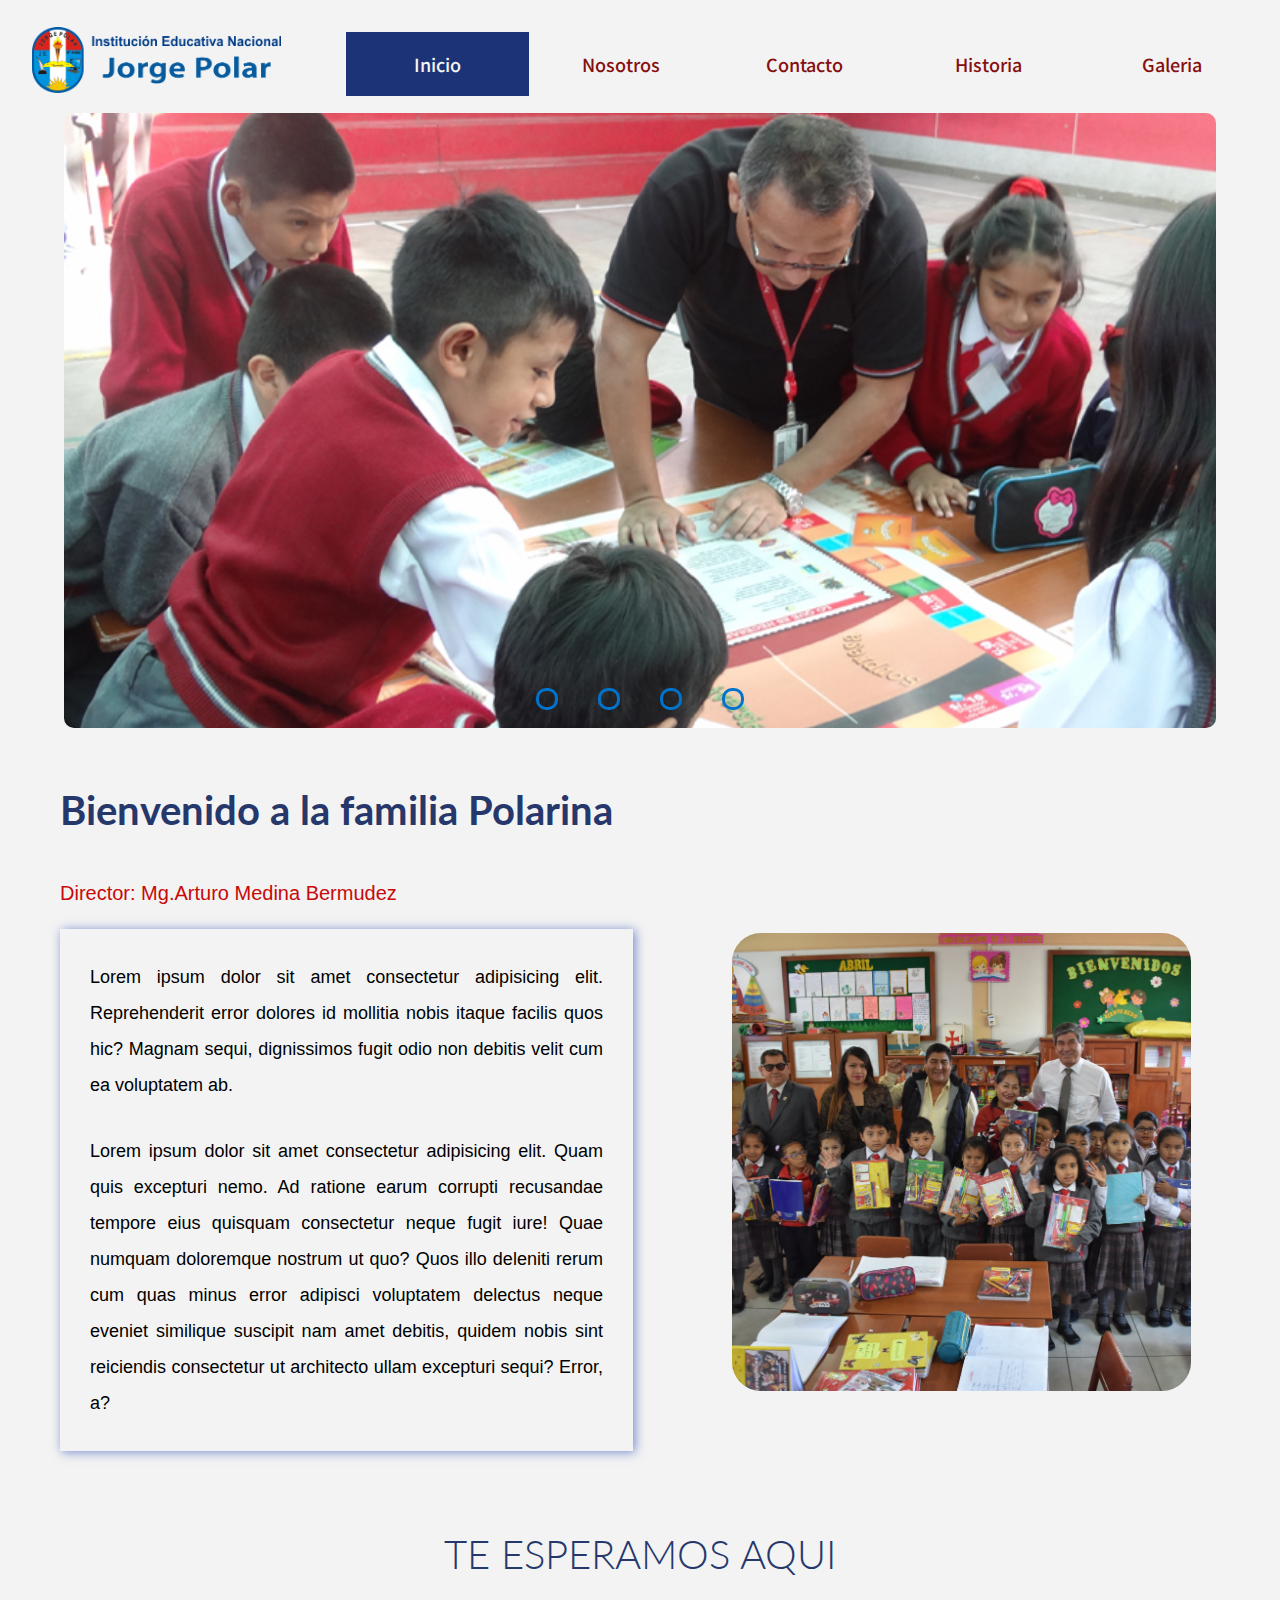
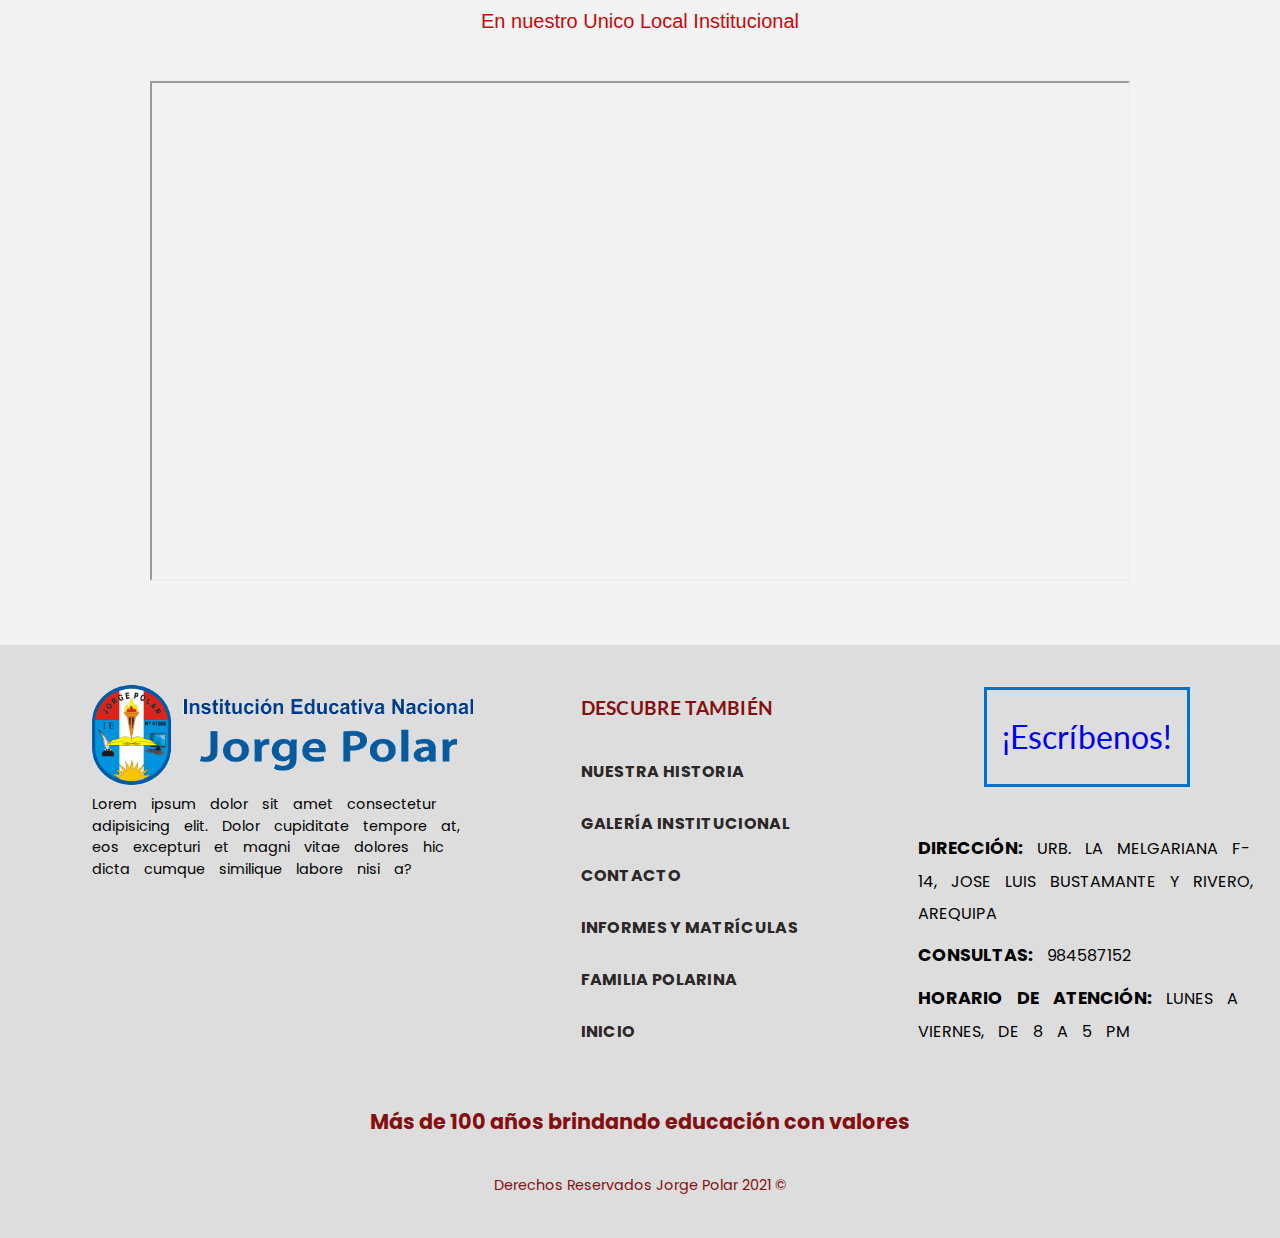
<file: index.html>
<!DOCTYPE html>
<html lang="es">
  <head>
    <meta charset="UTF-8" />
    <meta http-equiv="X-UA-Compatible" content="IE=edge" />
    <meta name="viewport" content="width=device-width, initial-scale=1.0" />
    <!-- CSS -->
    <!-- Normalize -->
    <link rel="stylesheet" href="../css/normalize.css"/>

    <!-- header -->
    <link rel="stylesheet" href="../css/sheader.css" />
    <!-- Nuevo Slider -->
    <link rel="stylesheet" href="../css/sslider.css" />
    <!-- slider -->
    <!-- <link rel="stylesheet" href="../css/sslider.css"> -->
    <!-- footer -->
    <link rel="stylesheet" href="../css/sfooter.css" />
    <!-- general -->
    <link rel="stylesheet" href="../css/sindex.css" />

    <!-- bibliotecas externas -->
    <!-- slider -->
    <!-- font-awesome -->
    <link
      rel="stylesheet"
      href="https://cdnjs.cloudflare.com/ajax/libs/font-awesome/5.15.3/css/all.min.css"
    />
    <!-- footer -->
    <!-- fontastic -->
    <link
      href="https://file.myfontastic.com/ABrTt3XXcw5n6XSnDJgBNA/icons.css"
      rel="stylesheet"
    />

    <!-- fuentes -->
    <!-- General Preconect -->
    <link rel="preconnect" href="https://fonts.googleapis.com" />
    <link rel="preconnect" href="https://fonts.gstatic.com" crossorigin />
    <link
      href="https://fonts.googleapis.com/css2?family=Lato:wght@700&family=PT+Sans:ital,wght@0,700;1,700&family=Poppins:wght@400;500&display=swap"
      rel="stylesheet"
    />
    <link
      rel="stylesheet"
      href="https://fonts.googleapis.com/css2?family=Noto+Sans+JP:wght@400;500;700&display=swap"
    />
    <!-- CSS rules to specify families

        font-family: 'Lato', sans-serif;
        font-family: 'Poppins', sans-serif;
        font-family: 'PT Sans', sans-serif;
        font-family: 'Noto Sans JP', sans-serif; -->

    <title>Colegio Jorge polar</title>
    <link rel="shortcut icon" href="../assets/icons/iconoWebJP.png" type="image/x-icon">
  </head>
  <body id="inicio">
    <!-- Este script .JS invocará al código HTML del Header -->
    
      <script src="../js/jsHeaderGenerator.js"></script>
      

    <!-- ================ SLIDER ================================== -->
    <!-- mandar a un comprimido js -->
    <section class="Contenedor_slider">
      <script src="../js/jssliderGenerator.js"></script>

    </section>

    <!-- ========================Fin SLIDER ========================-->
    <div class="container-present">
      <div class="content-derecha">
        <div class="titulo">
          <h1>Bienvenido a la familia Polarina</h1>
          <span class="subtitulo">Director: Mg.Arturo Medina Bermudez</span>
        </div>
        <article class="texto-present">
          <p class="parrafo parrafo-1">
            Lorem ipsum dolor sit amet consectetur adipisicing elit.
            Reprehenderit error dolores id mollitia nobis itaque facilis quos
            hic? Magnam sequi, dignissimos fugit odio non debitis velit cum ea
            voluptatem ab.
          </p>
          <p class="parrafo parrafo-2">
            Lorem ipsum dolor sit amet consectetur adipisicing elit. Quam quis
            excepturi nemo. Ad ratione earum corrupti recusandae tempore eius
            quisquam consectetur neque fugit iure! Quae numquam doloremque
            nostrum ut quo? Quos illo deleniti rerum cum quas minus error
            adipisci voluptatem delectus neque eveniet similique suscipit nam
            amet debitis, quidem nobis sint reiciendis consectetur ut architecto
            ullam excepturi sequi? Error, a?
          </p>
        </article>
      </div>
      <div class="content-izquierda">
        <div class="media-present">
          <img src="../assets/img/inicio/donacion_utiles-director_profe_alcalde-muni.jpg" alt=""/>
        </div>
      </div>
    </div>

    <section class="foot-of-page">
      <div class="txto-ubicacion">
        <p class="t-ubicacion">TE ESPERAMOS AQUI</p>
        <span class="subtitulo"> En nuestro Unico Local Institucional </span>
        <div class="responsive-iframe">
          <!-- se le aplica div para un hack CSS   -->
          <iframe
            class="iframe"
            src="https://www.google.com/maps/embed?pb=!1m18!1m12!1m3!1d1913.4795701592438!2d-71.52231671123148!3d-16.426901427546568!2m3!1f0!2f0!3f0!3m2!1i1024!2i768!4f13.1!3m3!1m2!1s0x91424b21c842310f%3A0x4410360734137a11!2sIE%20Jorge%20Polar!5e0!3m2!1ses-419!2spe!4v1619240961167!5m2!1ses-419!2spe"
            loading="lazy"
          >
          </iframe>
        </div>
      </div>
    </section>
    <!-- Script .js que invocará al footer en todas las páginas -->
    
      <script src="../js/jsFooterGenerator.js"></script>

    <!-- js -->
    <!-- header -->
    <script src="../js/jsheader.js"></script>
    <!-- Animación de Slider -->
    <script src="../js/jssliderAnimation.js"></script>
  </body>
</html>
</file>
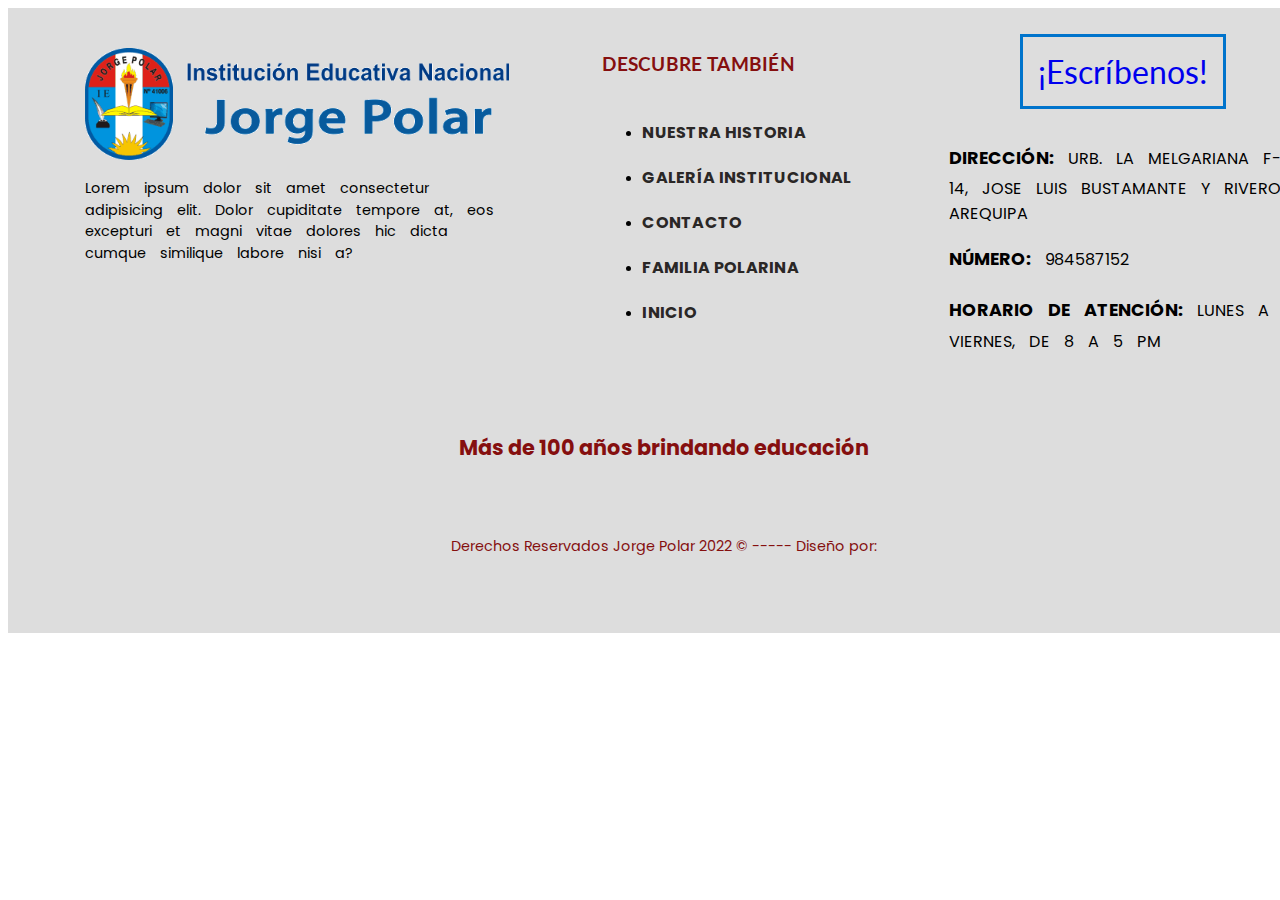
<file: html/footer.html>
<!DOCTYPE html>
<html lang="es">
<head>
    <meta http-equiv="X-UA-Compatible" content="IE=7">
    <meta charset="UTF-8">
    <meta http-equiv="X-UA-Compatible" content="IE=edge">
    <meta name="viewport" content="width=device-width, initial-scale=1.0">
    <!-- CSS -->
    <link rel="stylesheet" href="../css/sfooter.css">

    <!-- Librerias externas -->
    <!-- Font Wesome 5 -->
    <link rel="stylesheet" href="https://cdnjs.cloudflare.com/ajax/libs/font-awesome/5.15.4/css/all.min.css" integrity="sha512-1ycn6IcaQQ40/MKBW2W4Rhis/DbILU74C1vSrLJxCq57o941Ym01SwNsOMqvEBFlcgUa6xLiPY/NS5R+E6ztJQ==" crossorigin="anonymous" referrerpolicy="no-referrer" />

    <!-- fuentes de letras -->
    <link rel="preconnect" href="https://fonts.googleapis.com">
    <link rel="preconnect" href="https://fonts.gstatic.com" crossorigin>
    <link href="https://fonts.googleapis.com/css2?family=Lato:wght@700&family=PT+Sans:ital,wght@0,700;1,700&family=Poppins:wght@400;500&display=swap" rel="stylesheet">
  <!-- CSS rules to specify families

        font-family: 'Lato', sans-serif;
        font-family: 'Poppins', sans-serif;
        font-family: 'PT Sans', sans-serif; -->
</head>
<body>
    <section class="footer_container footer_grid" >
        <div class="footer_section_1" >
            <div class="footer_Parent_img_logo">
                <img class="img_logo" src="../assets/icons/Logo-Oficial_Nav&Footer.png" alt="Logo, Colegio Jorge Polar">
                <p>
                    Lorem ipsum dolor sit amet consectetur adipisicing elit. Dolor cupiditate tempore at, eos excepturi et magni vitae dolores hic dicta cumque similique labore nisi a?
                </p>
            </div>
        </div>

        <div class="footer_section_2" >
            <header class="section_2_titulo">
                <h4>Descubre también</h4>
            </header>
            <ul>
                <li><a href="http://" target="_blank">Nuestra historia</a></li>
                <li><a href="http://" target="_blank">Galería Institucional</a></li>
                <li><a href="http://" target="_blank">Contacto</a></li>
                <li><a href="http://" target="_blank">Familia Polarina</a></li>
                <li><a href="http://" target="_blank">Inicio</a></li>
            </ul>
        </div>
        <div class="footer_section_3" >
            <div class="parent_button">
                <div class="button_escribenos">
                    <a href="form.html">¡Escríbenos!</a>
                </div>
            </div>
            <div class="footer_informacion_institucional">
                <p class=""> <span>Dirección:</span> URb. La melgariana F-14, Jose Luis Bustamante y Rivero, Arequipa</p>
                <p class="" ><span>número:</span> 984587152</p>
                <p class="" ><span>Horario de Atención:</span> Lunes a viernes, de 8 a 5 pm</p>
            </div>
        </div>
        <div class="footer_section_4">
            <p class="footer_frase_final">Más de 100 años brindando educación</p>
            <p><span><bold>Derechos Reservados</bold></span> Jorge Polar 2022 &copy;
                 ----- Diseño por: <a href="https://www.facebook.com/people/Yuri-Abel/100011773231589/" Y. A. Escóbar
            </p>
        </div>
    </section>

</body>

</html>
</file>
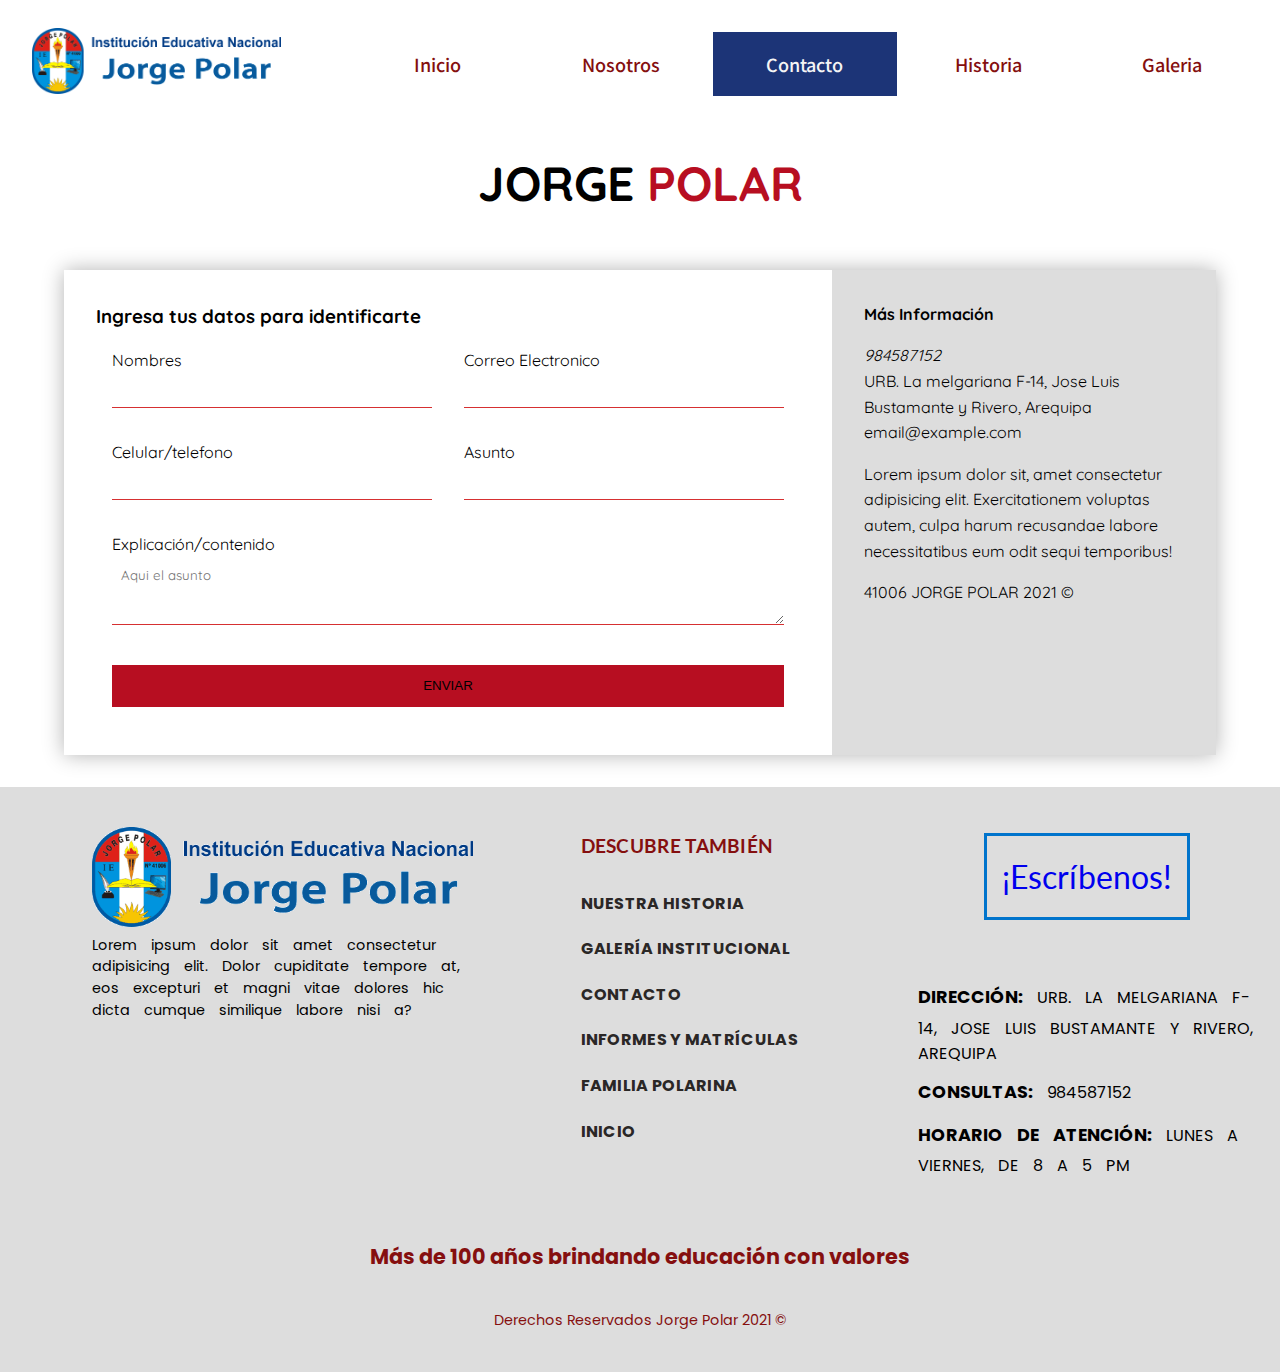
<file: html/form.html>
<!DOCTYPE html>
<html lang="es">

<head>
    <meta charset="UTF-8">
    <meta http-equiv="X-UA-Compatible" content="IE=edge">
    <meta name="viewport" content="width=device-width, initial-scale=1.0">
    <!-- CSS -->
    <link rel="stylesheet" href="../css/sform.css">
     <!-- header -->
     <link rel="stylesheet" href="../css/sheader.css">
     <!-- footer -->
     <link rel="stylesheet" href="../css/sfooter.css">

    <!-- Fonts -->
    <link rel="preconnect" href="https://fonts.gstatic.com">
    <link href="https://fonts.googleapis.com/css2?family=Quicksand:wght@400;500&display=swap" rel="stylesheet">
    <!-- General Preconect -->
    <link rel="preconnect" href="https://fonts.googleapis.com">
    <link rel="preconnect" href="https://fonts.gstatic.com" crossorigin>
    <link href="https://fonts.googleapis.com/css2?family=Lato:wght@700&family=PT+Sans:ital,wght@0,700;1,700&family=Poppins:wght@400;500&display=swap" rel="stylesheet">
    
        <!-- CSS rules to specify families
    
        font-family: 'Lato', sans-serif;
        font-family: 'Poppins', sans-serif;
        font-family: 'PT Sans', sans-serif; -->
    
    <!-- librerias externas -->
    <!-- ANIMACIONES CSS ANIMATE -->
    <link rel="stylesheet" href="https://cdnjs.cloudflare.com/ajax/libs/animate.css/4.1.1/animate.min.css" />

    <!-- Iconos de FONTASTIC -->
    <link href="https://file.myfontastic.com/ABrTt3XXcw5n6XSnDJgBNA/icons.css" rel="stylesheet">
            
    <title> Informes y Consultas | I.E. deJorge Polar</title>
    <link rel="shortcut icon" href="../assets/icons/iconoWebJP.png" type="image/x-icon">

</head>

<body id="contacto">
    <script src="../js/jsHeaderGenerator.js"></script>
    <div class="content">
        <h1 class="logo_en_letras animate__animated animate__bounce ">
            JORGE <span class="span">POLAR</span>
        </h1>
        <div class="contact-wrapper">
            <div class="contact-form">
                <h3 class="animate__animated animate__fadeInLeft">
                    Ingresa tus datos para identificarte
                </h3>
                <form id="form" action="https://formspree.io/f/mayaklkb" method="POST">
                    <p>
                        <label for="#nombre">Nombres</label>
                        <input class="animate__animated animate__bounce" name="nombre" type="text" id="nombre" required>
                    </p>
                    <p>
                        <label for="#email">Correo Electronico</label>
                        <input class="animate__animated animate__bounce" name="email" type="email" id="email" required>
                    </p>
                    <p>
                        <label for="celular">Celular/telefono</label>
                        <input class="animate__animated animate__bounce" type="phone" name="contacto" id="celular"
                            required>
                    </p>
                    <p>
                        <label for="">Asunto</label>
                        <input class="animate__animated animate__bounce" type="text" id="asunto" name="razon/asunto"
                            required>
                    </p>
                    <p class="block">
                        <label for="">Explicación/contenido</label>
                        <textarea class="animate__animated animate__bounce" name="contenido-message" id="mensaje"
                            required rows="3" placeholder="Aqui el asunto"></textarea>
                    </p>
                    <p class="block">
                        <button style="display:inline-block" type="submit">
                            Enviar
                        </button>
                    </p>
                </form>
            </div>


            <div class="contact-info">
                <h4>
                    Más Información
                </h4>
                <ul>
                    <li>
                        <i class="icon-phone">984587152</i>
                    </li>
                    <li class="icon-location">URB. La melgariana F-14, Jose Luis Bustamante y Rivero, Arequipa</li>
                    <li class="icon-mail">email@example.com</li>
                </ul>
                <p>
                    Lorem ipsum dolor sit, amet consectetur adipisicing elit. Exercitationem voluptas autem, culpa harum
                    recusandae labore necessitatibus eum odit sequi temporibus!
                </p>
                <p>
                    41006 JORGE POLAR 2021 &copy;
                </p>
            </div>
        </div>
    </div>
    <script src="../js/jsFooterGenerator.js"></script>
    <!-- js scripts -->
    <script>
        const $form = document.querySelector('#form');

        $form.addEventListener('submit', handleSubmit);

        async function handleSubmit(event){
           event.preventDefault()
           const form = new formData(this)
           const response = await fetch(this.action, {
                method: this.method, 
                body: form,
                headers:{
                    'Accept':'aplication/json'
                }
           })
           if (response.ok){
                this.reset()
                alert('Gracias por escribirnos, ya recibimos tu mensaje')
           }
        }
    </script>
</body>

</html>
</file>
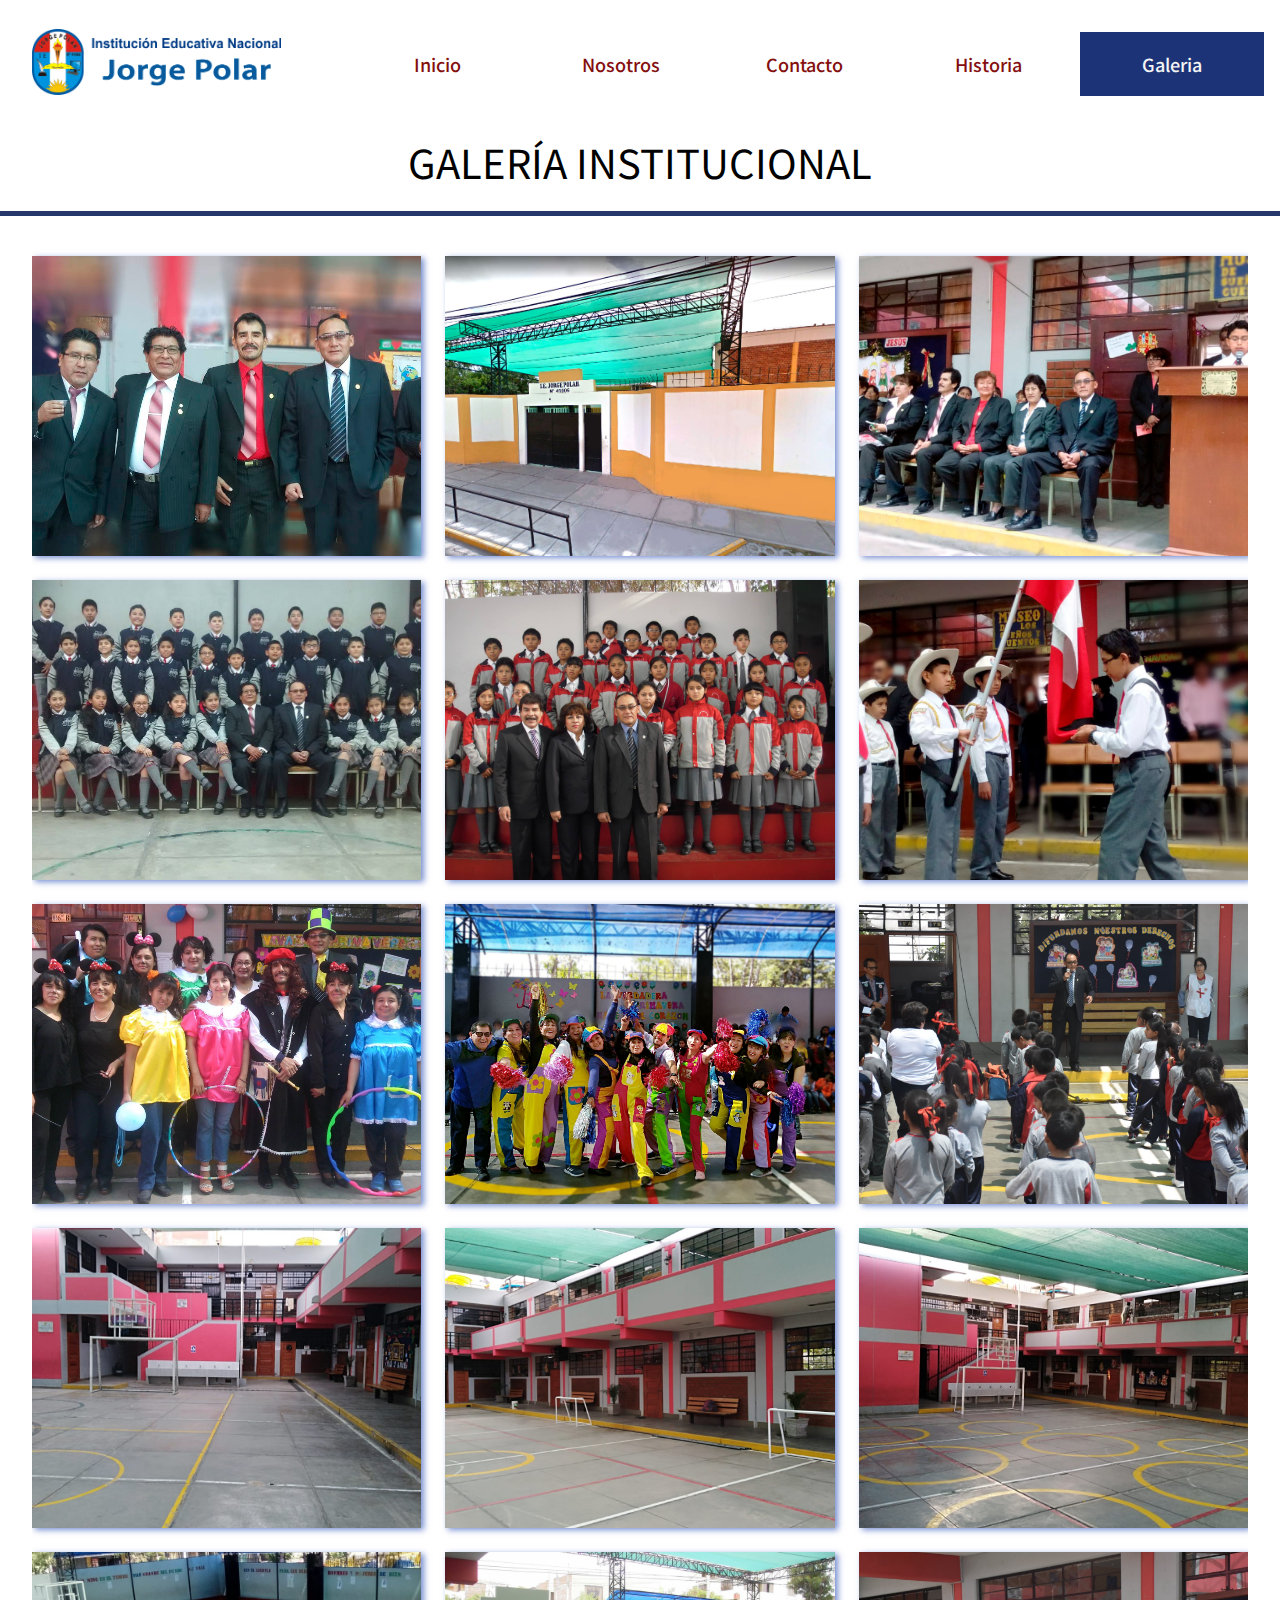
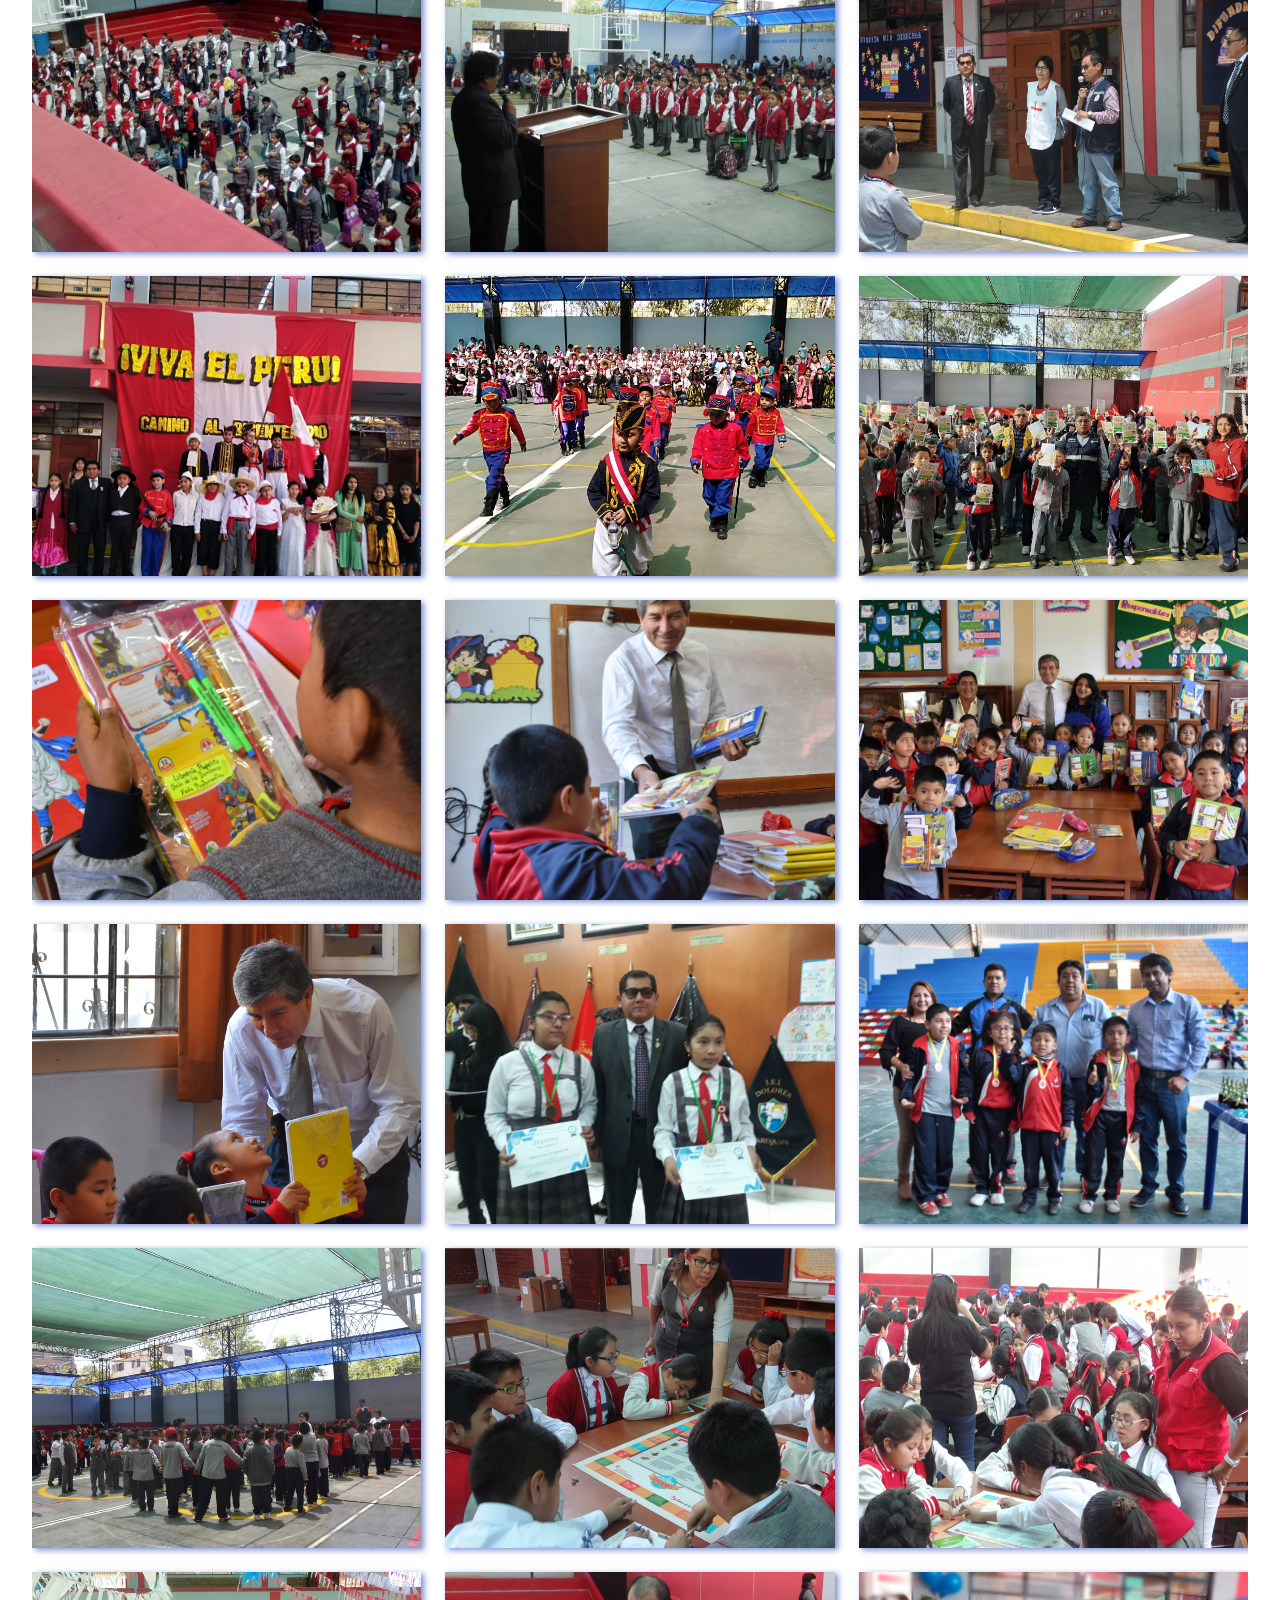
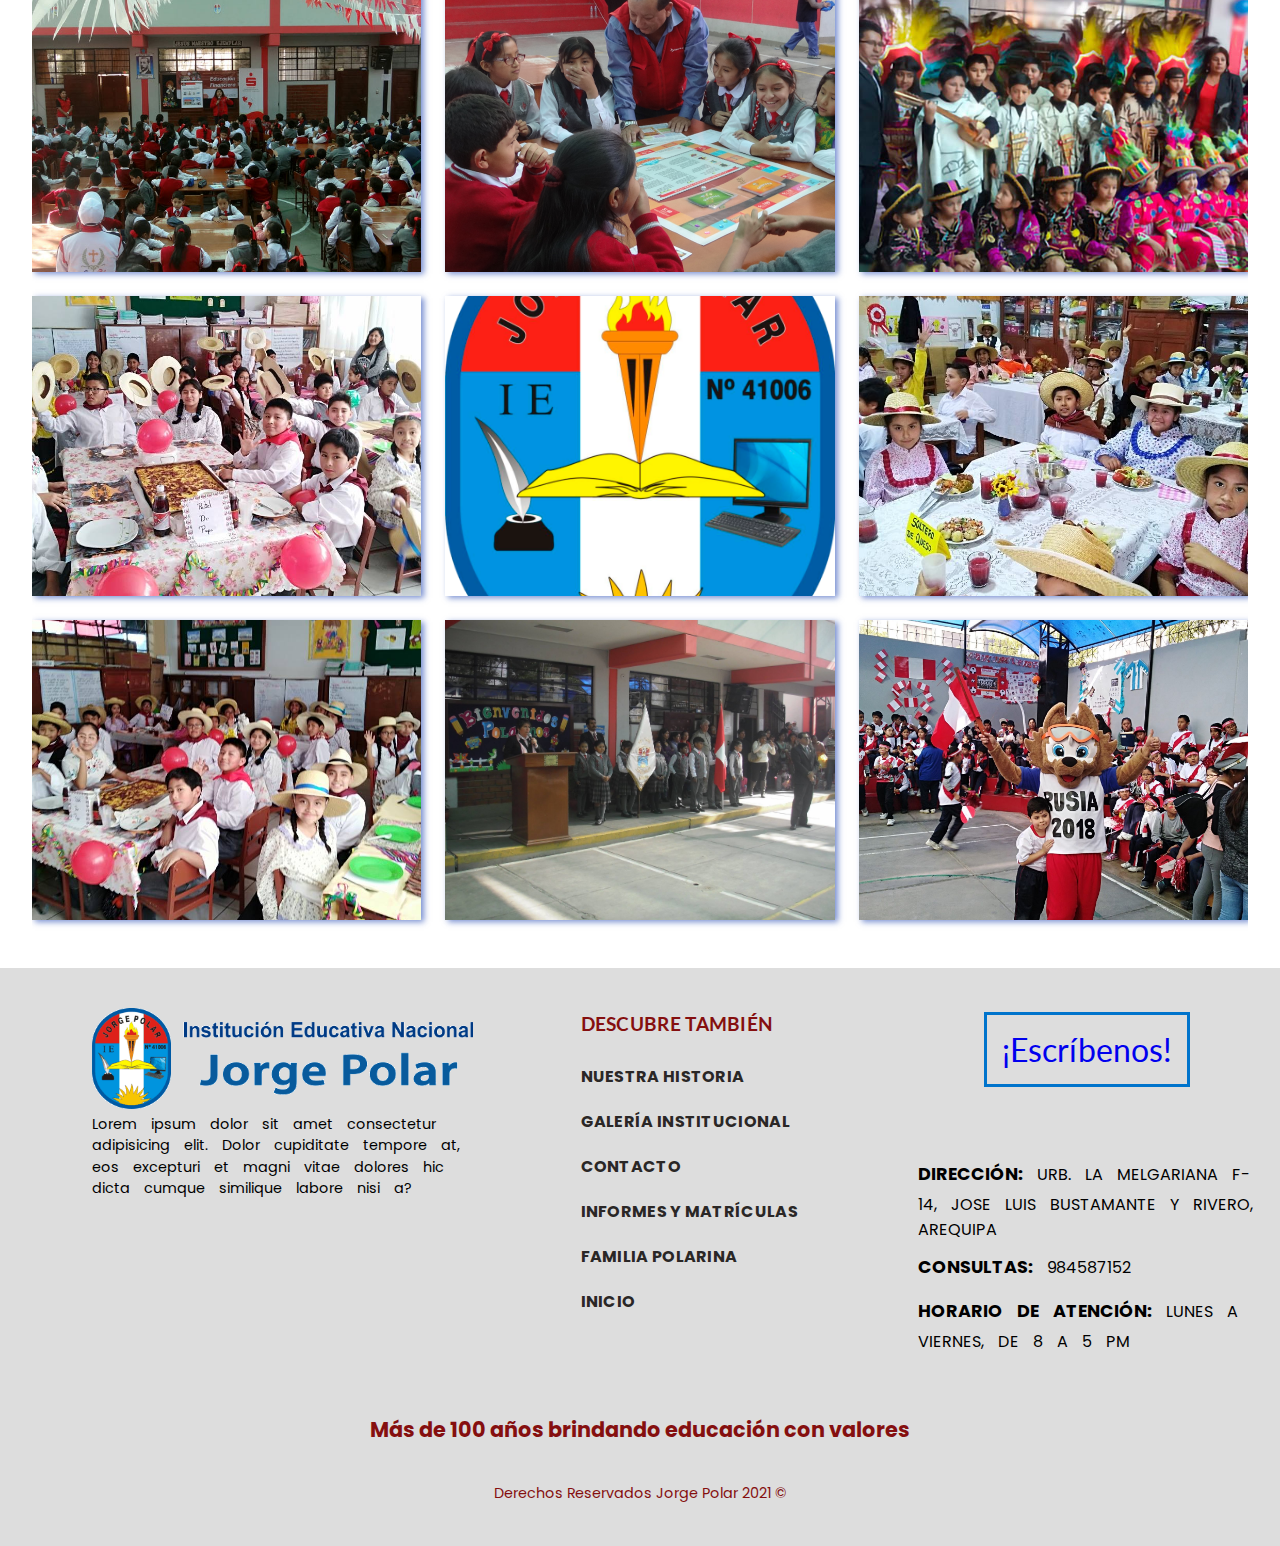
<file: html/galeria.html>
<!DOCTYPE html>
<html lang="es">
<head>
    <meta charset="UTF-8">
    <meta http-equiv="X-UA-Compatible" content="IE=edge">
    <meta name="viewport" content="width=device-width, initial-scale=1.0">
    <!-- CSS -->
    
    <!-- header -->
    <link rel="stylesheet" href="../css/sheader.css" />
    <!-- footer -->
    <link rel="stylesheet" href="../css/sfooter.css" />

    <link rel="stylesheet" href="../css/sgaleria.css">
    <!-- fuentes -->
    <!-- General Preconect -->
    <link rel="preconnect" href="https://fonts.googleapis.com" />
    <link rel="preconnect" href="https://fonts.gstatic.com" crossorigin />
    <link
      href="https://fonts.googleapis.com/css2?family=Lato:wght@700&family=PT+Sans:ital,wght@0,700;1,700&family=Poppins:wght@400;500&display=swap"
      rel="stylesheet"/>
    <link
      rel="stylesheet"
      href="https://fonts.googleapis.com/css2?family=Noto+Sans+JP:wght@400;500;700&display=swap"
    />
    <!-- CSS rules to specify families

        font-family: 'Lato', sans-serif;
        font-family: 'Poppins', sans-serif;
        font-family: 'PT Sans', sans-serif;
        font-family: 'Noto Sans JP', sans-serif; -->

    <!-- Font Awesome -->
    <link rel="stylesheet" href="https://cdnjs.cloudflare.com/ajax/libs/font-awesome/5.15.3/css/all.min.css"/>

    <title>Galería | Jorge Polar 41006</title>
    <link rel="shortcut icon" href="../assets/icons/iconoWebJP.png" type="image/x-icon">

</head>
<body id="galery">
    <script src="../js/jsHeaderGenerator.js" ></script>
    <h1>Galería Institucional</h1>
    <span class="linea"></span>
    <section class="galeria" >
        <!-- hipervinculo a -->
        <a href="#image1" >
            <img src="../assets/img/galery/Colegio_Profesores.jpg" alt="">
        </a>
        <a href="#image2" >
            <img src="../assets/img/galery/Portada_Colegio.jpg" alt="">
        </a>
        <a href="#image3" >
            <img src="../assets/img/galery/ceremonia-estudiante_y_docentes-personal.jpg" alt="">
        </a>
        <a href="#image4" >
            <img src="../assets/img/galery/recuerdo-promocion_2017-fb.jpg" alt="">
        </a>
        <a href="#image5" >
            <img src="../assets/img/galery/recuerdo-promocion_2014-fb.jpg" alt="">
        </a>
        <a href="#image6" >
            <img src="../assets/img/galery/ceremonia-entrega_pabellon-personal.jpg" alt="">
        </a>
        <a href="#image7" >
            <img src="../assets/img/galery/dia_estudiante-plana_docente-2-fb.jpg" alt="">
        </a>
        <a href="#image8" >
            <img src="../assets/img/galery/dia_estudiante-profesores_divertidos-MASTERED.jpg" alt="">
        </a>
        <a href="#image9" >
            <img src="../assets/img/galery/formacion_charla-director-muni.jpg" alt="">
        </a>
        <a href="#image10" >
            <img src="../assets/img/galery/interior-colegio_direccion-institucion.jpeg" alt="">
        </a>
        <a href="#image11" >
            <img src="../assets/img/galery/interior-colegio-institucion.jpeg" alt="">
        </a>
        <a href="#image12" >
            <img src="../assets/img/galery/interior-colegio_patio-institución.jpeg" alt="">
        </a>
        <a href="#image13" >
            <img src="../assets/img/galery/formacion_alumnado-personal.jpeg" alt="">
        </a>
        <a href="#image14" >
            <img src="../assets/img/galery/formacion-profe-alumnos-fb.jpg" alt="">
        </a>
        <a href="#image15" >
            <img src="../assets/img/galery/dsa_civil-indicaciones-muni.jpg" alt="">
        </a>
        <a href="#image16" >
            <img src="../assets/img/galery/drama_independencia-estudiantes-2-institucion.jpeg" alt="">
        </a>
        <a href="#image17" >
            <img src="../assets/img/galery/actividad_cultural-turno_mañana_soldaditos-fb.jpg" alt="">
        </a>
        <a href="#image18" >
            <img src="../assets/img/galery/visita_senamih-estudiantes-scribd.jpg" alt="">
        </a>
        <a href="#image19" >
            <img src="../assets/img/galery/donacion_utiles-nuevos_utiles-muni.jpg" alt="">
        </a>
        <a href="#image20" >
            <img src="../assets/img/galery/donacion_utiles-estudiante_recibe-muni.jpg" alt="">
        </a>
        <a href="#image21" >
            <img src="../assets/img/galery/donacion_utiles-profe_y_alumnos-muni.jpg" alt="">
        </a>
        <a href="#image22" >
            <img src="../assets/img/galery/donacion_utiles_alcalde_y_alumno-muni.jpg" alt="">
        </a>
        <a href="#image23" >
            <img src="../assets/img/galery/premio_dibujo-estudiantes-muni.jpg" alt="">
        </a>
        <a href="#image24" >
            <img src="../assets/img/galery/torneo_Ajedrez-estudiantes-muni.jpg" alt="">
        </a>
        <a href="#image25" >
            <img src="../assets/img/galery/simulacro-alumnos-2-muni.jpg" alt="">
        </a>
        <a href="#image26" >
            <img src="../assets/img/galery/bn_juegos-mi_clase_2-bn.jpg" alt="">
        </a>
        <a href="#image27" >
            <img src="../assets/img/galery/bn_juegos-mi_clase-bn.jpg" alt="">
        </a>
        <a href="#image28" >
            <img src="../assets/img/galery/bn_juegos-estudiantes_atienden-bn.jpg" alt="">
        </a>
        <a href="#image29" >
            <img src="../assets/img/galery/bn_juegos-alegres-bn.jpg" alt="">
        </a>
        <a href="#image30" >
            <img src="../assets/img/galery/aniversario-recuerdo_estudiantes-blog.JPG" alt="">
        </a>
        <a href="#image31" >
            <img src="../assets/img/galery/actividad_culturañ-estudiantes_saludando-fb.jpg" alt="">
        </a>
        <a href="#image32" >
            <img src="../assets/img/galery/Logo_Original-colegio-redes_institucion.jpg" alt="">
        </a>
        <a href="#image33" >
            <img src="../assets/img/galery/actividad_cultural-estudiantes_degustan-fb.jpg" alt="">
        </a>
        <a href="#image34" >
            <img src="../assets/img/galery/actividad_cultural-clase_profe_alumnos-fb.jpg" alt="">
        </a>
        <a href="#image35" >
            <img src="../assets/img/galery/act_protoco-formacion-estado_mayor-fb.jpg" alt="">
        </a>
        <a href="#image36" >
            <img src="../assets/img/galery/act_deportivas-mundial_2018_mascota-fb.jpg" alt="">
        </a>
    </section>
    <section class="pseudo_container" >
        
    <article class="light-box" id="image1">
        <a href="#image36" class="next"><i class="fas fa-chevron-left"></i></a>
        <img src="../assets/img/galery/Colegio_Profesores.jpg" alt="">
        <a href="#image2" class="next"><i class="fas fa-chevron-right"></i></a> 
        <a href="#" class="close">x</a>
    </article>

    <article class="light-box" id="image2">
        <a href="#image1" class="next"><i class="fas fa-chevron-left"></i></a>
        <img src="../assets/img/galery/Portada_Colegio.jpg" alt="">s
        <a href="#image3" class="next"><i class="fas fa-chevron-right"></i></a> 
        <a href="#" class="close">x</a>
    </article>

    <article class="light-box" id="image3">
        <a href="#image2" class="next"><i class="fas fa-chevron-left"></i></a>
        <img src="../assets/img/galery/ceremonia-estudiante_y_docentes-personal.jpg" alt="">
        <a href="#image4" class="next"><i class="fas fa-chevron-right"></i></a> 
        <a href="#" class="close">x</a>
    </article>

    <article class="light-box" id="image4">
        <a href="#image3" class="next"><i class="fas fa-chevron-left"></i></a>
        <img src="../assets/img/galery/recuerdo-promocion_2017-fb.jpg" alt="">
        <a href="#image5" class="next"><i class="fas fa-chevron-right"></i></a> 
        <a href="#" class="close">x</a>
    </article>

    <article class="light-box" id="image5">
        <a href="#image4" class="next"><i class="fas fa-chevron-left"></i></a>
        <img src="../assets/img/galery/recuerdo-promocion_2014-fb.jpg" alt="">
        <a href="#image6" class="next"><i class="fas fa-chevron-right"></i></a> 
        <a href="#" class="close">x</a>
    </article>

    <article class="light-box" id="image6">
        <a href="#image5" class="next"><i class="fas fa-chevron-left"></i></a>
        <img src="../assets/img/galery/ceremonia-entrega_pabellon-personal.jpg" alt="">
        <a href="#image7" class="next"><i class="fas fa-chevron-right"></i></a> 
        <a href="#" class="close">x</a>
    </article>
    <article class="light-box" id="image7">
        <a href="#image6" class="next"><i class="fas fa-chevron-left"></i></a>
        <img src="../assets/img/galery/dia_estudiante-plana_docente-2-fb.jpg" alt="">
        <a href="#image8" class="next"><i class="fas fa-chevron-right"></i></a> 
        <a href="#" class="close">x</a>
    </article>
    <article class="light-box" id="image8">
        <a href="#image7" class="next"><i class="fas fa-chevron-left"></i></a>
        <img src="../assets/img/galery/dia_estudiante-profesores_divertidos-MASTERED.jpg" alt="">
        <a href="#image9" class="next"><i class="fas fa-chevron-right"></i></a> 
        <a href="#" class="close">x</a>
    </article>
    <article class="light-box" id="image9">
        <a href="#image8" class="next"><i class="fas fa-chevron-left"></i></a>
        <img src="../assets/img/galery/formacion_charla-director-muni.jpg" alt="">
        <a href="#image10" class="next"><i class="fas fa-chevron-right"></i></a> 
        <a href="#" class="close">x</a>
    </article>
    <article class="light-box" id="image10">
        <a href="#image9" class="next"><i class="fas fa-chevron-left"></i></a>
        <img src="../assets/img/galery/interior-colegio_direccion-institucion.jpeg" alt="">
        <a href="#image11" class="next"><i class="fas fa-chevron-right"></i></a> 
        <a href="#" class="close">x</a>
    </article>
    <article class="light-box" id="image11">
        <a href="#image10" class="next"><i class="fas fa-chevron-left"></i></a>
        <img src="../assets/img/galery/interior-colegio-institucion.jpeg" alt="">
        <a href="#image12" class="next"><i class="fas fa-chevron-right"></i></a> 
        <a href="#" class="close">x</a>
    </article>
    <article class="light-box" id="image12">
        <a href="#image11" class="next"><i class="fas fa-chevron-left"></i></a>
        <img src="../assets/img/galery/interior-colegio_patio-institución.jpeg" alt="">
        <a href="#image13" class="next"><i class="fas fa-chevron-right"></i></a> 
        <a href="#" class="close">x</a>
    </article>
    <article class="light-box" id="image13">
        <a href="#image12" class="next"><i class="fas fa-chevron-left"></i></a>
        <img src="../assets/img/galery/formacion_alumnado-personal.jpeg" alt="">
        <a href="#image14" class="next"><i class="fas fa-chevron-right"></i></a> 
        <a href="#" class="close">x</a>
    </article>
    <article class="light-box" id="image14">
        <a href="#image13" class="next"><i class="fas fa-chevron-left"></i></a>
        <img src="../assets/img/galery/formacion-profe-alumnos-fb.jpg" alt="">
        <a href="#image15" class="next"><i class="fas fa-chevron-right"></i></a> 
        <a href="#" class="close">x</a>
    </article>
    <article class="light-box" id="image15">
        <a href="#image14" class="next"><i class="fas fa-chevron-left"></i></a>
        <img src="../assets/img/galery/dsa_civil-indicaciones-muni.jpg" alt="">
        <a href="#image16" class="next"><i class="fas fa-chevron-right"></i></a> 
        <a href="#" class="close">x</a>
    </article>
    <article class="light-box" id="image16">
        <a href="#image15" class="next"><i class="fas fa-chevron-left"></i></a>
        <img src="../assets/img/galery/drama_independencia-estudiantes-2-institucion.jpeg" alt="">
        <a href="#image17" class="next"><i class="fas fa-chevron-right"></i></a> 
        <a href="#" class="close">x</a>
    </article>
    <article class="light-box" id="image17">
        <a href="#image16" class="next"><i class="fas fa-chevron-left"></i></a>
        <img src="../assets/img/galery/actividad_cultural-turno_mañana_soldaditos-fb.jpg" alt="">
        <a href="#image18" class="next"><i class="fas fa-chevron-right"></i></a> 
        <a href="#" class="close">x</a>
    </article>
    <article class="light-box" id="image18">
        <a href="#image17" class="next"><i class="fas fa-chevron-left"></i></a>
        <img src="../assets/img/galery/visita_senamih-estudiantes-scribd.jpg" alt="">
        <a href="#image19" class="next"><i class="fas fa-chevron-right"></i></a> 
        <a href="#" class="close">x</a>
    </article>
    <article class="light-box" id="image19">
        <a href="#image18" class="next"><i class="fas fa-chevron-left"></i></a>
        <img src="../assets/img/galery/donacion_utiles-nuevos_utiles-muni.jpg" alt="">
        <a href="#image20" class="next"><i class="fas fa-chevron-right"></i></a> 
        <a href="#" class="close">x</a>
    </article>
    <article class="light-box" id="image20">
        <a href="#image19" class="next"><i class="fas fa-chevron-left"></i></a>
        <img src="../assets/img/galery/donacion_utiles-estudiante_recibe-muni.jpg" alt="">
        <a href="#image21" class="next"><i class="fas fa-chevron-right"></i></a> 
        <a href="#" class="close">x</a>
    </article>
    <article class="light-box" id="image21">
        <a href="#image20" class="next"><i class="fas fa-chevron-left"></i></a>
        <img src="../assets/img/galery/donacion_utiles-profe_y_alumnos-muni.jpg" alt="">
        <a href="#image22" class="next"><i class="fas fa-chevron-right"></i></a> 
        <a href="#" class="close">x</a>
    </article>
    <article class="light-box" id="image22">
        <a href="#image21" class="next"><i class="fas fa-chevron-left"></i></a>
        <img src="../assets/img/galery/donacion_utiles_alcalde_y_alumno-muni.jpg" alt="">
        <a href="#image23" class="next"><i class="fas fa-chevron-right"></i></a> 
        <a href="#" class="close">x</a>
    </article>
    <article class="light-box" id="image23">
        <a href="#image22" class="next"><i class="fas fa-chevron-left"></i></a>
        <img src="../assets/img/galery/premio_dibujo-estudiantes-muni.jpg" alt="">
        <a href="#image24" class="next"><i class="fas fa-chevron-right"></i></a> 
        <a href="#" class="close">x</a>
    </article>
    <article class="light-box" id="image24">
        <a href="#image23" class="next"><i class="fas fa-chevron-left"></i></a>
        <img src="../assets/img/galery/torneo_Ajedrez-estudiantes-muni.jpg" alt="">
        <a href="#image25" class="next"><i class="fas fa-chevron-right"></i></a> 
        <a href="#" class="close">x</a>
    </article>
    <article class="light-box" id="image25">
        <a href="#image24" class="next"><i class="fas fa-chevron-left"></i></a>
        <img src="../assets/img/galery/simulacro-alumnos-2-muni.jpg" alt="">
        <a href="#image26" class="next"><i class="fas fa-chevron-right"></i></a> 
        <a href="#" class="close">x</a>
    </article>
    <article class="light-box" id="image26">
        <a href="#image25" class="next"><i class="fas fa-chevron-left"></i></a>
        <img src="../assets/img/galery/bn_juegos-mi_clase_2-bn.jpg" alt="">
        <a href="#image27" class="next"><i class="fas fa-chevron-right"></i></a> 
        <a href="#" class="close">x</a>
    </article>
    <article class="light-box" id="image27">
        <a href="#image26" class="next"><i class="fas fa-chevron-left"></i></a>
        <img src="../assets/img/galery/bn_juegos-mi_clase-bn.jpg" alt="">
        <a href="#image28" class="next"><i class="fas fa-chevron-right"></i></a> 
        <a href="#" class="close">x</a>
    </article>
    <article class="light-box" id="image28">
        <a href="#image27" class="next"><i class="fas fa-chevron-left"></i></a>
        <img src="../assets/img/galery/bn_juegos-estudiantes_atienden-bn.jpg" alt="">
        <a href="#image29" class="next"><i class="fas fa-chevron-right"></i></a> 
        <a href="#" class="close">x</a>
    </article>
    <article class="light-box" id="image29">
        <a href="#image28" class="next"><i class="fas fa-chevron-left"></i></a>
        <img src="../assets/img/galery/bn_juegos-alegres-bn.jpg" alt="">
        <a href="#image30" class="next"><i class="fas fa-chevron-right"></i></a> 
        <a href="#" class="close">x</a>
    </article>
    <article class="light-box" id="image30">
        <a href="#image29" class="next"><i class="fas fa-chevron-left"></i></a>
        <img src="../assets/img/galery/aniversario-recuerdo_estudiantes-blog.JPG" alt="">
        <a href="#image31" class="next"><i class="fas fa-chevron-right"></i></a> 
        <a href="#" class="close">x</a>
    </article>
    <article class="light-box" id="image31">
        <a href="#image30" class="next"><i class="fas fa-chevron-left"></i></a>
        <img src="../assets/img/galery/actividad_culturañ-estudiantes_saludando-fb.jpg" alt="">
        <a href="#image32" class="next"><i class="fas fa-chevron-right"></i></a> 
        <a href="#" class="close">x</a>
    </article>
    <article class="light-box" id="image32">
        <a href="#image31" class="next"><i class="fas fa-chevron-left"></i></a>
        <img src="../assets/img/galery/Logo_Original-colegio-redes_institucion.jpg" alt="">
        <a href="#image33" class="next"><i class="fas fa-chevron-right"></i></a> 
        <a href="#" class="close">x</a>
    </article>
    <article class="light-box" id="image33">
        <a href="#image32" class="next"><i class="fas fa-chevron-left"></i></a>
        <img src="../assets/img/galery/actividad_cultural-estudiantes_degustan-fb.jpg" alt="">
        <a href="#image34" class="next"><i class="fas fa-chevron-right"></i></a> 
        <a href="#" class="close">x</a>
    </article>
    <article class="light-box" id="image34">
        <a href="#image33" class="next"><i class="fas fa-chevron-left"></i></a>
        <img src="../assets/img/galery/actividad_cultural-clase_profe_alumnos-fb.jpg" alt="">
        <a href="#image35" class="next"><i class="fas fa-chevron-right"></i></a> 
        <a href="#" class="close">x</a>
    </article>
    <article class="light-box" id="image35">
        <a href="#image34" class="next"><i class="fas fa-chevron-left"></i></a>
        <img src="../assets/img/galery/act_protoco-formacion-estado_mayor-fb.jpg" alt="">
        <a href="#image36" class="next"><i class="fas fa-chevron-right"></i></a> 
        <a href="#" class="close">x</a>
    </article>
    <article class="light-box" id="image36">
        <a href="#image35" class="next"><i class="fas fa-chevron-left"></i></a>
        <img src="../assets/img/galery/act_deportivas-mundial_2018_mascota-fb.jpg" alt="">
        <a href="#image1" class="next"><i class="fas fa-chevron-right"></i></a> 
        <a href="#" class="close">x</a>
    </article>
    </section>
    <script src="../js/jsFooterGenerator.js"></script>
</body>
</html>
</file>
<file: css/sheader.css>
@import url('https://fonts.googleapis.com/css2?family=Noto+Sans+JP:wght@400;500;700&display=swap');
/* añadiendo letra : "Noto Sans JP" 400 500 y 700 */

/* Variables CSS para guardar colores y Tipos de letra */

:root{
    --color_textos: #2a2726;
    --azul_institucion:#0074cc;
    --color_shadows:#1941b196;
    --titulos: #26386b;
    --subtitulos:#850f0f;
    --rojo_institucion:#ff3434;
    --plomo_institucion:#dddddd;
    --plomo_pagina:#f3f3f3;
    --blanco_institucion:#f5f5f5;
    --letra_titulos:'Lato', 'sans-serif';
    --letra_enlaces:'PT Sans', sans-serif;
    --letra_texto-comun:'Poppins', sans-serif;
    --letra_texto-serio:'Noto Sans JP', 'sans-serif';

    /* USO en los atributos de selectores */
    /* .selector:
        color: var(--Nombre de variable); */
    
        /* Ayuda? */
    /* bit.ly/Variables_CSS */
}

.nav{
    display: flex;
    align-items: center;
    justify-content: space-around;
    
    width:100%;
    min-height: 6em; /* 8vh si no funciona */ /* revisar */
    padding-top: 1em;
    font-family: var(--letra_texto-serio);
    /* añadiendo letra : "Noto Sans JP" 400 500 y 700 */;
}

.nav_img_logo {
    display: block;
    width:20%;
    margin-left: 2em;
    align-self: center;

}
.logo {
    width: 100%;
}



.ham {
    display: none;
    cursor: pointer;
    border: none;
    margin: 0;
    padding: 0;
    background-color: transparent;
}

.ham span {
    display:block;
    background-color: var(--azul_institucion);
    height:3px;
    width: 28px;
    margin: 10px auto; 
    border-radius: 2px;
}

.enlaces__menu{
    display: flex;
    justify-content: flex-end;
    padding: 1em;
    width:80%;
}
.enlaces__menu li{
   /*  padding: 1em 2em;  */
    line-height: 4em;
    list-style-type: none;
    transition: 0.4s;
    width:19%;
    text-align: center;
}

.enlaces__menu li a{
    display:inline-block;
    width: 100%;
    text-decoration: none;
    font-size: 18px;
    color: var(--subtitulos);
    font-weight: 500;
    transition: all 0.2s ease;
}
.enlaces__menu li:hover {
    background-color: rgb(28, 52, 119);
}

.enlaces__menu li:hover a{
    color: var(--blanco_institucion);
}

/* Estilo a la "pagina actual" en el navbar */
#inicio .inicio,
#historia .historia,
#nosotros .nosotros,
#contacto .contacto,
#galery .galery {
    background-color:rgb(28, 52, 119);
    color: var(--blanco_institucion);
}



/*======================== DISPOSITIVOS MOVILES ========================*/

@media screen and (max-width:768px) {

    .ham {
        display: block;
        cursor: pointer;
        position: absolute;
        top: 15px;
        right: 25px;
        transition: 0.2s 0.1s;
    }

    nav {
        flex-direction: column;
        align-items: flex-start;
        padding: 25px 0;
    }
    .enlaces__menu{
        flex-direction: column;
        justify-content: space-around;
        align-items: center;
        height:92vh;
        margin:0;
        padding:0; 
        display:none;
        opacity:0;
        transition: opacity 5s ease-out;
        width:100%;
    }
    .enlaces__menu li {
        width: 100%;
        text-align:center;
        padding: 20px;
    }
    .enlaces__menu li a{
        padding: 0;
    }

    .nav_img_logo{
        width: 50%;
        margin:0;
    }

}

@media screen and (max-width: 480px) {
    .nav_img_logo{
        width: 60%;
        
    }
}

@media screen and (max-width: 400px) {

    .nav_img_logo{
        width:65%;
    }
    .ham {
        margin-right: 1rem;
        right: 1px;
    }
}





@keyframes muestraMenu{
    from{opacity:0;}
    to{opacity:1;}
}

.enlaces__menu.activado {
    display: flex;
    animation: muestraMenu 350ms ease-in-out both;
}

.br-1.animado{
    transform: rotate(-45deg) translate(-10px, 8px);
}
.br-2.animado{
    opacity:0;
}
.br-3.animado{
    transform: rotate(45deg) translate(-10px, -8px);
}

.ham.girar:hover{
    transform:rotate(360deg);
}
</file>
<file: css/sslider.css>
:root{
  --color_textos: #2a2726;
  --azul_institucion:#0074cc;
  --titulos: #003761;
  --subtitulos:#850f0f;
  --rojo_institucion:#ff3434;
  --plomo_institucion:#dddddd;
  --blanco_institucion:#f5f5f5;
  --letra_titulos:'Lato', 'sans-serif';
  --letra_enlaces:'PT Sans', sans-serif;
  --letra_texto-comun:'Poppins', sans-serif;
  --letra_texto-serio:'Noto Sans JP', 'sans-serif';

  /* USO en los atributos de selectores */
  /* .selector:
      color: var(--Nombre de variable); */
  
      /* Ayuda? */
  /* bit.ly/Variables_CSS */
}
  
  /* ======================= Estilos SLIDER =======================*/
  .Contenedor_slider{
    display: flex;
    justify-content: center;
    align-items: center;
  }
  .slider{
    width: 90%;
    margin: 0 auto;
    border-radius: 10px;
    overflow: hidden;
  }
  
  .slides{
    width: 500%;
    height: 615px; /* Revisar para mover los puntitos */
    display: flex;
  /*   width: 800px; */
  }
  
  .slides input{
    display: none;
  }
  
  .slide{
    width: 20%;
    height:100%;
    transition: 1s;
    display: flex;
    justify-content: center;
    align-items: center;
  }
  
  .slide img{
    width: 100%;
  }

  /* Clase que permitirá uniformizar el Slider */
  .slide .portada {
    aspect-ratio: 16/8.6;
  }

  
  /*css for manual slide navigation*/
  
  .navigation-manual{
    position: absolute;
    width: 90%;
    margin-top: -40px;
    display: flex;
    justify-content: center;
  }
  
  .manual-btn{
    border: 3px solid var(--azul_institucion) ;
    padding: 8px;
    border-radius: 10px;
    cursor: pointer;
    transition: 0.5s;
  }
  
  .manual-btn:not(:last-child){
    margin-right: 40px;
  }
  
  .manual-btn:hover{
    background: #40D3DC;
  }
  
  #radio1:checked ~ .first{
    margin-left: 0;
  }
  
  #radio2:checked ~ .first{
    margin-left: -20%;
  }
  
  #radio3:checked ~ .first{
    margin-left: -40%;
  }
  
  #radio4:checked ~ .first{
    margin-left: -60%;
  }
  
  /* ==========css for automatic navigation==========*/
  /* Css que no contribuye */
/*   .navigation-auto{
    position: absolute;
    width: 90%;
    margin-top: -40px;
    display: flex;
    justify-content: center;
  } */
  
  .navigation-auto div{
    border: 2px solid #40D3DC;
    padding: 5px;
    border-radius: 10px;
    transition: 1s;
  }
  
  .navigation-auto div:not(:last-child){
    margin-right: 40px;
  }
  
  #radio1:checked ~ .navigation-auto .auto-btn1{
    background: #40D3DC;
  }
  
  #radio2:checked ~ .navigation-auto .auto-btn2{
    background: #40D3DC;
  }
  
  #radio3:checked ~ .navigation-auto .auto-btn3{
    background: #40D3DC;
  }
  
  #radio4:checked ~ .navigation-auto .auto-btn4{
    background: #40D3DC;
  }

  /* =================RESPONSIVE SLIDER================= */

  @media screen and (max-width: 768px){
    .slide .portada {
      aspect-ratio: 16/9.5;
    }

    .slides{
      height:400px;
    }
  }

  @media screen and (max-width: 600px){
    .slide .portada {
      aspect-ratio: 16/10;
    }

    .slides{
      height:340px;
    }


  }
  @media screen and (max-width: 420px) {
    .Contenedor_slider{
      height:350px;
    }
    
    .navigation-manual{
      position: absolute;
      width: 90%;
      margin-top: -40px;
      display: flex;
      justify-content: center;
    }
    .slide_4 img{
      padding-top: 3em;
    }

    .slides{
      width: 500%;
      height: 350px; /* Revisar para mover los puntitos */
      display: flex;
      height:250px;
      overflow: hidden;
    }

    .manual-btn{
      padding: 5px;
      border-radius: 7px;
      cursor: pointer;
      transition: 0.5s;
    }

    .slide .portada {
      height: 100%;
    }

  }
  @media screen and (max-width: 400px) {
    .slide_4 img{
      padding-top: 0;
      height: 100%;
    }
  }
</file>
<file: css/sfooter.css>
:root{
    --color_textos: #2a2726;
    --azul_institucion:#0074cc;
    --color_shadows:#1941b196;
    --titulos: #26386b;
    --subtitulos:#850f0f;
    --rojo_institucion:#ff3434;
    --plomo_institucion:#dddddd;
    --plomo_pagina:#f3f3f3;
    --blanco_institucion:#f5f5f5;
    --letra_titulos:'Lato', 'sans-serif';
    --letra_enlaces:'PT Sans', sans-serif;
    --letra_texto-comun:'Poppins', sans-serif;
    --letra_texto-serio:'Noto Sans JP', 'sans-serif';

    /* USO en los atributos de selectores */
    /* .selector:
        color: var(--Nombre de variable); */
    
        /* Ayuda? */
    /* bit.ly/Variables_CSS */
}

.footer_grid{
    display: grid;
    grid-template-columns: repeat(7, 1fr);
    gap: 20px;
    width: 100%;
    margin: 0.5em 0 0;
    background-color: #dddddd;
    padding: 1.5em ;
}

.footer_section_1 {
    grid-column: span 3;
    display: flex;
    flex-flow: column nowrap;
}
.footer_section_2{
    grid-column: span 2;
    display: flex;
    flex-flow: column nowrap;
    padding: 20px;
}

.footer_section_3{
    grid-column:  span 2;
    display: flex;
    flex-flow: column nowrap;
}
.footer_section_4{
    grid-column:  span 7;
    display: grid;
    place-items: center;
}

/* ====================Css detallado ====================*/

.footer_section_1 {
    padding: 2em auto;
    align-items: center;
}


.footer_Parent_img_logo{
    width: 80%;
    padding: 1em;
}

.img_logo{
    width: 100%;
}

.footer_section_1 p{
    color: var(--rojo-alternativo_institucion);
    font-family: "Poppins", sans-serif;
    font-size: 0.9rem;
    text-align: left;
    line-height: 1.5;
    word-spacing: 10px;
}

.footer_section_2 {
    justify-content: flex-start;
    
}
.footer_section_2 .section_2_titulo h4{
    font-size: 1.2em;
    font-family: "Lato", sans-serif;
    color: var(--subtitulos);
    font-weight: bold;
    text-transform: uppercase;
    letter-spacing: 0.3px;
    text-align: left;
    margin: 0 auto 1em;
}


.footer_section_2 div{
    display: flex;
    flex-direction: column;
    height: 300px;
}


.footer_section_2 a{
    display:inline-block;
    width:fit-content;
    text-decoration: none;
    font-family: "Poppins", sans-serif;
    color: var(--color_textos);
    font-weight: bold;
    text-transform: uppercase;
    letter-spacing: 0.3px;
    text-align: left;
    transition: all 0.3s;
    margin: 10px 0 ;  
}

.footer_section_2 a:hover{
    font-size: 1.1em;
    color: var(--subtitulos);
}

.footer_section_3{
   justify-content: space-around;
   align-items: center;
}

.parent_button{
    min-height: 6em;
}



.footer_section_3 .button_escribenos{
    width: fit-content;
    padding: 15px;
    text-align: center;
    font-family: "Lato", sans-serif;
    font-size: 2em;
    border: 0.1em solid var(--azul_institucion);
    transition: all 0.5s ease-in-out;
    color:var(--rojo-alternativo_institucion);
}
.button_escribenos a{
    text-decoration: none;
    text-decoration-color:var(--rojo-alternativo_institucion) ;
}

.footer_section_3 .button_escribenos:hover{
    border-radius: 1em;
    cursor:pointer;
    border: 0.1em solid var(--subtitulos);
}
.footer_section_3 .button_escribenos:hover a{
    color:var(--azul_institucion);
}





.footer_informacion_institucional p{
    color: var(--rojo-alternativo_institucion);
    font-family: "Poppins", sans-serif;
    text-align: left;
    word-spacing: 10px;
    margin-top: 0.5rem;
    text-transform: uppercase;
}
.footer_informacion_institucional span{
    color: var(--rojo-alternativo_institucion);
    font-family: var(--letra_texto-comun);
    font-size: 1.1rem;
    text-align: left;
    line-height: 2;
    font-weight: bolder;
    text-transform: uppercase;
}

.footer_section_4 p{
    color: var(--subtitulos); 
    font-family: "Poppins", sans-serif;
    font-size: 0.9rem;
    text-align: justify;
    line-height: 1.15;
    padding: 20px;
}

.footer_section_4 .footer_frase_final {
    color: var(--subtitulos);
    font-family: "Poppins", sans-serif;
    font-size: 1.3rem;
    font-weight: bold;
    text-align: center;
    line-height: 1.5;
    padding: 20px;
}

.footer_section_4 a{
    text-decoration:none;
    color: var(--rojo-alternativo_institucion); 
    font-family: "Poppins", sans-serif;
    font-size: 0.9rem;
    text-align: justify;
    line-height: 1.15;
}


/* CSS Responsive */

@media screen and (max-width: 768px) {
    .footer_section_1{
        grid-column: span 4 ;
    }
    .footer_section_2 {
        grid-column: span 3 ;
        
    }
    .footer_section_2 div{
        height: fit-content;
    }

    .footer_section_3{
        grid-column: span 7;
        flex-direction: row;
        align-items: center;
    }
    .footer_section_3 .button_escribenos{
        margin-right:1em;
    }
}

@media screen and (max-width:600px){
    .footer_Parent_img_logo{
        width: 100%;
        padding: 0;
    }
    .footer_section_2 div{
        height: 340px;
    }
}

@media screen and (max-width:480px){
    .footer_section_1{
        grid-column:span 7;
        max-width: 90%;
        margin: 0 auto;
    }

    .footer_section_2{
        grid-column: span 7;    
    }
    .footer_section_2 div{
        height: 380px;
    }

    .footer_section_3{
        grid-column: span 7;
        flex-direction: column;
        align-items: center;
    }
    .footer_section_3 .button_escribenos{
        margin-right:0;
    }
}
</file>
<file: css/sindex.css>
*{
    margin: 0;
    padding: 0;
    box-sizing: border-box;
}

:root{
    --color_textos: #2a2726;
    --azul_institucion:#0074cc;
    --color_shadows:#1941b196;
    --titulos: #26386b;
    --subtitulos:#850f0f;
    --rojo_institucion:#ff3434;
    --plomo_institucion:#dddddd;
    --plomo_pagina:#f3f3f3;
    --blanco_institucion:#f5f5f5;
    --letra_titulos:'Lato', 'sans-serif';
    --letra_enlaces:'PT Sans', sans-serif;
    --letra_texto-comun:'Poppins', sans-serif;
    --letra_texto-serio:'Noto Sans JP', 'sans-serif';

    /* USO en los atributos de selectores */
    /* .selector:
        color: var(--Nombre de variable); */
    
        /* Ayuda? */
    /* bit.ly/Variables_CSS */
}

body{
    padding: 0;
    margin: 0;
    line-height: 2;
    font-family: "Noto Sans JP", "sans-serif";
    background-color: var(--plomo_pagina);
}

/* CSS general del proyecto */


/* ------------------------- PRESENTACION------------------------- */
.container-present{
    width: 100%;
    display:flex;
    align-items: center;
    justify-content: center;
    margin: 0 auto 3em;
}
/* -------------------------Contenido DERECHA--------------- */
.content-derecha{
    width:50%;
    display: flex;
    flex-flow: column nowrap;
    margin: 15px 10px 15px 60px;
}
/* -----------------.----estilos de TEXTOS -----------------.----*/
.content-derecha h1{
    font-family:'Lato', sans-serif;
    font-size: 2.5em;
    color:rgb(38, 56, 107);
    font-weight:700;
}
.content-derecha .subtitulo{
    font-family:'Roboto', Tahoma, Geneva, Verdana, sans-serif;
    font-size: 20px;
    color:rgb(199, 9, 9);
    font-weight:100;
    line-height: 25px;
    padding: 15px 0;
}
.content-derecha .texto-present{
    font-family:'Roboto', Tahoma, Geneva, Verdana, sans-serif;;    
    font-size:18px;
    color: black;
    border-bottom: 3px gray;
    box-shadow: 2px 1px 10px var(--color_shadows);
    margin-top: 20px;
}
.content-derecha .parrafo{ /* en caso de aÃ±adir PARRAFO, hacerlo en nueva etiqueta "p" */
    margin:30px 30px;
    text-align:justify;
}
.content-izquierda {
    display: flex;
    justify-content: center;
    align-items: center;
    width: 50%;
    margin: 2em;
    padding-top: 130px;
}
.content-izquierda .media-present{
    display: flex;
    justify-content: center;
    align-items: center;
    bottom:0;
    width: 80%;
    min-height:200px;
}
.content-izquierda .media-present img {    
    width: 100%;
    border-radius:1.8em;
}


.t-enlaces-to-content{
    font-family: Kanit;
    font-size:2em;
    Color:var(--bcolorinsti);;
    font-weight: 400;
}

/* ____________ Mapa en iframe____________________________ */
.foot-of-page {
    margin: 2em auto;
    width:85%;
    display: flex;
    flex-flow: column nowrap;
    justify-content: center;
    min-height: 400px;
}
.txto-ubicacion{
    display: flex;
    flex-direction: column;
    align-items: center;
}


.foot-of-page .t-ubicacion {
    font-family:'Lato', sans-serif;
    font-size: 2.5em;
    color:rgb(38, 56, 107);
    font-weight:300;
    left: 5em;
}
.foot-of-page .subtitulo {
    font-family:'Roboto', Tahoma, Geneva, Verdana, sans-serif;
    font-size: 20px;
    color:rgb(199, 9, 9);
    font-weight:100;
    line-height: 25px;
    padding: 15px 0;
}





.responsive-iframe{
    margin: 0 auto;
    width: 90%;
    height: 500px;
    margin:2em auto;
}

.responsive-iframe .iframe {
    width: 100%;
    height: 100%;
}



/* __________________________________________________________Fin personal modification */ 
 
/* =====================Css Index Responsive ===================== */

 @media screen and (max-width: 768px) {
    .container-present{
        flex-direction: column;
        align-items: center;
    }

    .content-derecha{
        margin-left: 0;
        width: 80%;
    }


    .content-izquierda{
        padding-top: 0;
        margin:0;
        margin-top: 1em;
        width: 80%;
        justify-content: center;
        align-items: center;
    }

    .media-present{
        width: 100%;
        margin: 0 auto;
    }

    .foot-of-page{
        margin: 0 auto;
        width: 80%;
    }

    .responsive-iframe{
        height: 25em;
        width: 100%;
    }
 }
</file>
<file: css/sform.css>
* {
    box-sizing: border-box;
    margin: 0;
    padding: 0;
}

body {

    color: black;
    line-height: 1.6;
    font-family: 'Quicksand', sans-serif;
}

.content{
    width: 90%;
    margin: 2em auto;
}
.container {
    max-width: 80%;
    margin-left: auto;
    margin-right: auto;
    padding: 1.5em;
}

ul {
    list-style: none;
    padding: 0;
}

.logo_en_letras {
    text-align: center;
    font-size: 3em;
    margin-bottom: 1em;
}

.logo_en_letras span {
    color: #B70E21;
}

.contact-wrapper {
    box-shadow: 0 0 20px 0 rgba(2, 2, 2, 0.3);
}

.contact-wrapper > * {
    padding: 1em;
}

.contact-form {
    background: #ffffff;
}

.contact-form form {
    display: grid;
    grid-template-columns: 1fr 1fr;
}

.contact-form form label {
    display: block;
}

.contact-form form p {
    margin: 0;
    padding: 1em;
}

.contact-form form .block {
    grid-column: 1 / 3;
    
}
.contact-form form .block textarea {
    font-family: 'Quicksand';   
}

.contact-form form button,
.contact-form form input,
.contact-form form textarea {
    width: 100%;
    padding: .7em;
    border: none;
    background: none;
    outline: 0;
    color: black;
    border-bottom: 1px solid #d63031;
}

.contact-form form button {
    background: #B70E21;
    border: 0;
    text-transform: uppercase;
    padding: 1em;
}

.contact-form form button:hover,
.contact-form form button:focus {
    background: #d63031;
    color: #fff;
    transition: background-color 1s ease-out;
    outline: 0;
}

/* CONTACT INFO */
.contact-info {
    background: rgb(221, 221, 221);
}

.contact-info h4, .contact-info ul, .contact-info p {
    text-align: center;
    margin: 0 0 1rem 0;
}

/* LARGE SIZE */
@media(min-width: 700px) {
    .contact-wrapper {
        display: grid;
        grid-template-columns: 2fr 1fr;
    }
    .contact-wrapper > * {
        padding: 2em;
    }
    .contact-info h4,
    .contact-info ul,
    .contact-info p {
        text-align: left;
    }
}
</file>
<file: css/sgaleria.css>
:root{
    --color_textos: #2a2726;
    --azul_institucion:#0074cc;
    --color_shadows:#1941b196;
    --titulos: #26386b;
    --subtitulos:#850f0f;
    --rojo_institucion:#ff3434;
    --plomo_institucion:#dddddd;
    --plomo_pagina:#f3f3f3;
    --blanco_institucion:#f5f5f5;
    --letra_titulos:'Lato', 'sans-serif';
    --letra_enlaces:'PT Sans', sans-serif;
    --letra_texto-comun:'Poppins', sans-serif;
    --letra_texto-serio:'Noto Sans JP', 'sans-serif';

    /* USO en los atributos de selectores */
    /* .selector:
        color: var(--Nombre de variable); */
    
        /* Ayuda? */
    /* bit.ly/Variables_CSS */
}
*{
    box-sizing: border-box;
    padding: 0px;
    margin: 0px;
}

body {
    font-family: 'Noto Sans JP', sans-serif; 
}

h1{
    font-weight: 400;
    text-align: center;
    padding: 20px 0;
    font-size: 40px;
    text-transform:uppercase;
}

.linea{
    background-color: var(--titulos);
    height: 5px;
    width: 100%;
    display: block;
}

.galeria{
    display:grid;
    grid-template-columns: repeat(auto-fit, minmax(350px, 1fr)); /* autor fi para hacerlo flexible y que se repita */
    width:95%;
    margin:auto;
    gap:1.5em;
    padding:40px 0;
    overflow: hidden;
}

.galeria > a{
    display:block;
    position: relative;
    overflow: hidden;
    box-shadow: 3px 2px 6px var(--color_shadows);
}
.galeria img {
    width:100%;
    vertical-align: top;
    height: 300px;
    object-fit: cover;
    
    transition: transform 0.5s;
}

/* =========================Animaciones Css =========================*/

.galeria a:hover img {
    transform: rotate(10deg) scale(1.2)
}

/* =================Fin animación================= */
/* ===============Efecto Light-box ===============*/
.light-box{
    position:fixed;
    top:0;
    left:0;
    transition:transform 0.3s ease-in-out;
    background-color: rgba(0, 0, 0, 0.739);
    width:100%;
    height:100%;
    z-index: 1000;
    display: flex;
    justify-content: center;
    align-items:center;
    transform: scale(0); /* Interesante */
}

.light-box img {
    width: 75%;
    
    object-fit: cover;
}

.light-box:target{
    transform:scale(1);
}

/* Cambio de organización css: de arriba a abajo comenzando con la x de cerrar */
.close{
    display:block;
    position:absolute;
    text-decoration: none;
    top:40px;
    right: 40px;
    font-family: var(--letra_texto-serio);
    font-size: 1.4em;
    font-weight: 400;
    color:var(--blanco_institucion);
    background-color: var(--subtitulos);
    width: 1.65em;
    height:1.65em;
    text-align: center;
    border-radius: 50%;
}

.next{
    display:block;
    font-size: 1.4em;
    font-weight: 400;
    color:var(--blanco_institucion);
    background-color: var(--subtitulos);
    width: 1.65em;
    height:1.65em;
    text-align: center;
    border-radius: 50%;
}

@media only screen and (max-width: 400px) {
    .galeria{
        grid-template-columns: repeat(auto-fit, minmax(200px, 1fr));
    }
}
</file>
